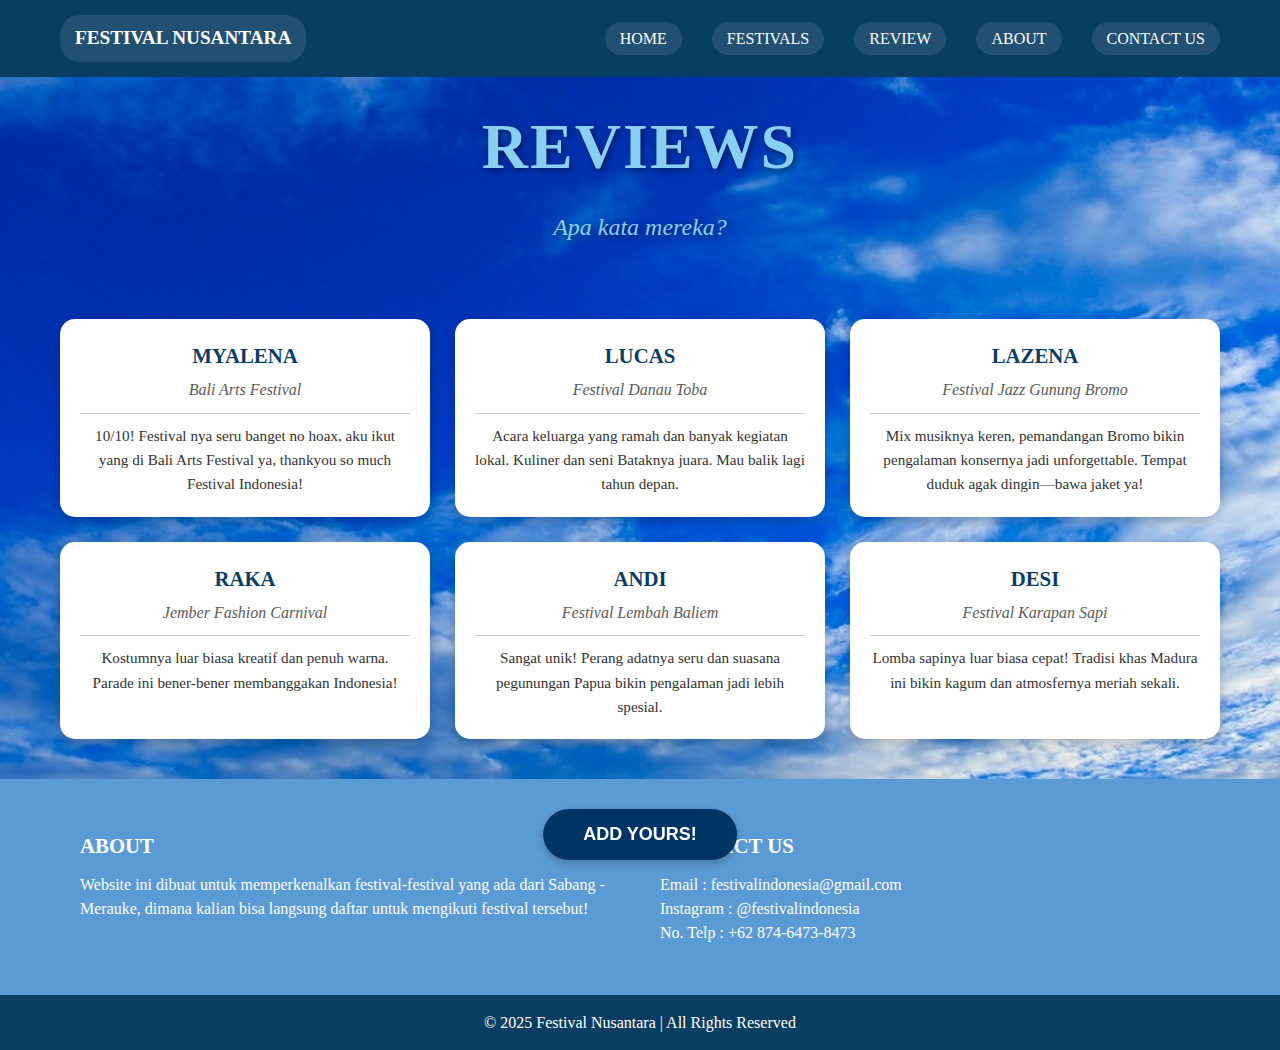
<file: review.html>
<!DOCTYPE html>
<html lang="id">
<head>
  <meta charset="UTF-8">
  <meta name="viewport" content="width=device-width, initial-scale=1.0">
  <title>Reviews - Festival Indonesia</title>
  <link rel="stylesheet" href="style.css">
</head>
<body>

  <!-- NAVBAR -->
  <nav class="navbar">
  <div class="nav-container">
    <a href="index.html" class="brand">FESTIVAL NUSANTARA</a>
    <button class="menu-toggle" id="menu-toggle">☰</button>
    <ul id="nav-links">
      <li><a href="index.html">HOME</a></li>
      <li><a href="festivals.html">FESTIVALS</a></li>
      <li><a href="review.html">REVIEW</a></li>
      <li><a href="#about">ABOUT</a></li>
      <li><a href="#contact">CONTACT US</a></li>
    </ul>
  </div>
</nav>

  <section class="hero-review">
    <h1>REVIEWS</h1>
    <p>Apa kata mereka?</p>
  </section>

  <!-- REVIEW CARDS -->
  <section class="reviews-container">
    <div class="review-card">
      <h3>MYALENA</h3>
      <span>Bali Arts Festival</span>
      <hr>
      <p>10/10! Festival nya seru banget no hoax, aku ikut yang di Bali Arts Festival ya, thankyou so much Festival Indonesia!</p>
    </div>

    <div class="review-card">
      <h3>LUCAS</h3>
      <span>Festival Danau Toba</span>
      <hr>
      <p>Acara keluarga yang ramah dan banyak kegiatan lokal. Kuliner dan seni Bataknya juara. Mau balik lagi tahun depan.</p>
    </div>

    <div class="review-card">
      <h3>LAZENA</h3>
      <span>Festival Jazz Gunung Bromo</span>
      <hr>
      <p>Mix musiknya keren, pemandangan Bromo bikin pengalaman konsernya jadi unforgettable. Tempat duduk agak dingin—bawa jaket ya!</p>
    </div>

    <div class="review-card">
      <h3>RAKA</h3>
      <span>Jember Fashion Carnival</span>
      <hr>
      <p>Kostumnya luar biasa kreatif dan penuh warna. Parade ini bener-bener membanggakan Indonesia!</p>
    </div>

    <div class="review-card">
      <h3>ANDI</h3>
      <span>Festival Lembah Baliem</span>
      <hr>
      <p>Sangat unik! Perang adatnya seru dan suasana pegunungan Papua bikin pengalaman jadi lebih spesial.</p>
    </div>

    <div class="review-card">
      <h3>DESI</h3>
      <span>Festival Karapan Sapi</span>
      <hr>
      <p>Lomba sapinya luar biasa cepat! Tradisi khas Madura ini bikin kagum dan atmosfernya meriah sekali.</p>
    </div>
  </section>

    <div class="add-review-container">
      <button id="add-yours-btn" class="add-yours-btn">ADD YOURS!</button>
    </div>

    <!-- POP-UP FORM ISI REVIEW -->
    <div id="review-popup" class="popup hidden">
      <div class="popup-content">
        <h2>Tambah Ulasan</h2>
        <form id="review-form">
          <label>Nama</label>
          <input type="text" id="review-name" required>

          <label>Festival yang Diikuti</label>
          <input type="text" id="review-festival" required>

          <label>Berikan Komentarmu</label>
          <textarea id="review-comment" required></textarea>

          <button type="submit" id="submit-review-btn">SELESAI</button>
        </form>
      </div>
    </div>

    <!-- POP-UP SUCCESS ISI FORM -->
    <div id="success-review-popup" class="popup hidden">
      <div class="popup-content">
        <h2>Terimakasih telah memberikan ulasan anda!</h2>
        <button id="home-btn">HOME</button>
      </div>
    </div>

    <!-- POPUP DELETE CONFIRMATION -->
    <div id="delete-confirm-popup" class="popup hidden">
      <div class="popup-content">
        <h2>Apakah kamu yakin ingin menghapus ulasan ini?</h2>
        <div class="delete-actions">
          <button id="cancel-delete">Batal</button>
          <button id="confirm-delete">Hapus</button>
        </div>
      </div>
    </div>

    <!-- ABOUT & CONTACT US -->
    <section class="info-container">
      <div class="info" id="about">
        <h3>ABOUT</h3>
        <p>Website ini dibuat untuk memperkenalkan festival-festival yang ada dari Sabang - Merauke, 
          dimana kalian bisa langsung daftar untuk mengikuti festival tersebut!</p>
      </div>
      <div class="info" id="contact">
        <h3>CONTACT US</h3>
        <p>Email : festivalindonesia@gmail.com<br>
          Instagram : @festivalindonesia<br>
          No. Telp : +62 874-6473-8473</p>
      </div>
    </section>

    <!-- FOOTER -->
    <footer>
      <p>&copy; 2025 Festival Nusantara | All Rights Reserved</p>
    </footer>

    <script src="script.js"></script>
  </body>
</html>
</file>
<file: style.css>
/* GENERAL ALL PAGE */
* {
  margin: 0;
  padding: 0;
  box-sizing: border-box;
}
body {
  font-family: 'Times New Roman', Times, serif;
  line-height: 1.6;
  color: #333;
  background: url('img/background-indo.jpg') no-repeat center center/cover;
}
a {
  text-decoration: none;
  color: white;
}
ul {
  list-style: none;
}
html {
  scroll-behavior: smooth;
}

/* NAVBAR */
.navbar {
  background: #0a3d62;
  padding: 15px 0;
  position: fixed;
  width: 100%;
  top: 0;
  z-index: 1000;
}
.navbar ul {
  display: flex;
  justify-content: center;
  gap: 30px;
}
.navbar a {
  padding: 8px 15px;
  border-radius: 20px;
  background: rgba(255,255,255,0.1);
  transition: 0.3s;
}
.navbar a:hover {
  background: #1e90ff;
}

.hero {
  text-align: center;
  padding: 4rem 1rem 1rem;
  margin-top: 0px;
  padding-top: 5rem;
}

.hero-text h1 {
  font-size: 3rem;
  font-weight: 800;
  letter-spacing: 2px;
  margin-bottom: 0px;
  text-shadow: 2px 2px 6px rgba(0,0,0,0.5);
  color: #89CFF1;
}

.hero-text p {
  margin-top: 10px;
  margin-bottom: 10px;
  font-size: 1.2rem;
  text-shadow: 2px 2px 6px rgba(0,0,0,0.5);
  color: #89CFF1;
}

/* SEARCH BAR PAGE HOME */
.search-bar {
  text-align: center;
  margin: 10px 0 25px 0;
}

.search-bar input {
  width: 20%;
  padding: 10px 15px;
  border: none;
  border-radius: 25px;
  font-size: 16px;
  box-shadow: 0 2px 6px rgba(0,0,0,0.2);
}

/* REVIEWS PAGE */
.hero-review {
  text-align: center;
  padding: 4rem 1rem 2rem;
  margin-top: 0;
  padding-top: 6rem;
}

.hero-review h1 {
  font-size: 4rem;
  font-weight: 800;
  letter-spacing: 2px;
  margin-bottom: 0px;
  text-shadow: 2px 2px 6px rgba(0,0,0,0.5);
  color: #89CFF1;
}

.hero-review p {
  font-size: 1.5rem;
  margin-top: 10px;
  font-style: italic;
  color: #89CFF1;
  text-shadow: 2px 2px 6px rgba(0,0,0,0.5);
}

/* REVIEW CARDS */
.reviews-container {
  display: grid;
  grid-template-columns: repeat(auto-fit, minmax(280px, 1fr));
  gap: 25px;
  padding: 40px 20px;
  max-width: 1200px;
  margin: auto;
}

.review-card {
  background: #fff;
  border-radius: 15px;
  box-shadow: 0 4px 12px rgba(0,0,0,0.2);
  padding: 20px;
  text-align: center;
  transition: transform 0.2s;
}

.review-card:hover {
  transform: translateY(-5px);
}

.review-card h3 {
  font-size: 1.3rem;
  color: #0a3d62;
  margin-bottom: 5px;
}

.review-card span {
  display: block;
  font-style: italic;
  color: #5b5b5b;
  margin-bottom: 10px;
}

.review-card hr {
  border: none;
  height: 1px;
  background: #ccc;
  margin: 10px 0;
}

.review-card p {
  font-size: 0.95rem;
  color: #333;
}

/* ADD YOURS BUTTON */
.add-yours-btn {
  position: fixed;
  bottom: 30px;
  left: 50%;
  transform: translateX(-50%);
  background-color: #10375C;
  color: white;
  border: none;
  padding: 14px 28px;
  border-radius: 30px;
  font-weight: bold;
  font-size: 16px;
  cursor: pointer;
  display: flex;
  align-items: center;
  gap: 8px;
  box-shadow: 0 4px 8px rgba(0, 0, 0, 0.2);
  transition: all 0.3s ease;
  z-index: 999;
}

.add-yours-btn:hover {
  background-color: #1E5C8B;
  transform: translateX(-50%) scale(1.05);
}

.add-yours-btn i {
  font-size: 18px;
}

.add-card button:hover {
  background: #1e90ff;
}

/* POP-UP ADD REVIEWS */
.popup-overlay {
  position: fixed;
  top: 0;
  left: 0;
  width: 100%;
  height: 100%;
  background: rgba(0,0,0,0.6);
  display: flex;
  justify-content: center;
  align-items: center;
  z-index: 1000;
}

.popup-box {
  background: #fff;
  border-radius: 20px;
  padding: 30px;
  width: 400px;
  box-shadow: 0 8px 20px rgba(0,0,0,0.3);
  animation: fadeIn 0.3s ease;
}

.popup-box input,
.popup-box textarea {
  width: 100%;
  padding: 12px 15px;
  margin: 10px 0;
  border: 2px solid #0a3d62;
  border-radius: 10px;
  outline: none;
  transition: border 0.3s;
}

.popup-box input:focus,
.popup-box textarea:focus {
  border-color: #1e90ff;
}

.popup-box button {
  background: #0a3d62;
  color: white;
  font-weight: bold;
  border: none;
  padding: 12px 20px;
  border-radius: 10px;
  cursor: pointer;
  transition: background 0.3s;
}

.popup-box button:hover {
  background: #1e90ff;
}

@keyframes fadeIn {
  from { opacity: 0; transform: translateY(-20px); }
  to { opacity: 1; transform: translateY(0); }
}

/* SEARCH BAR PAGE FESTIVALS */
.search-section {
  text-align: center;
  margin: 20px 0 25px 0;
}

.search-section input {
  width: 20%;
  padding: 10px 15px;
  border: none;
  border-radius: 25px;
  font-size: 16px;
  box-shadow: 0 2px 6px rgba(0,0,0,0.2);
}

/* FILTER BUTTONS */
.filter-buttons {
  text-align: center;
  margin-bottom: 30px;
}

.filter-buttons button {
  margin: 5px;
  padding: 10px 20px;
  background: #0d3b66;
  color: white;
  border: none;
  border-radius: 20px;
  cursor: pointer;
  transition: 0.3s;
}

.filter-buttons button:hover {
  background: #145da0;
}

/* FESTIVAL CARDS */
.festival-container {
  display: grid;
  grid-template-columns: repeat(auto-fit, minmax(250px, 1fr));
  gap: 20px;
  padding: 20px;
}

.festival-card {
  background: white;
  border-radius: 15px;
  padding: 15px;
  text-align: center;
  box-shadow: 0 4px 10px rgba(0,0,0,0.2);
  transition: 0.3s;
}

.festival-card:hover {
  transform: scale(1.03);
}

.festival-card img {
  width: 100%;
  aspect-ratio: 4 / 3;
  object-fit: cover;
  border-top-left-radius: 20px;
  border-top-right-radius: 20px;
  border-bottom-left-radius: 20px;
  border-bottom-right-radius: 20px;
}

.festival-card h3 {
  margin: 10px 0;
  line-height: 1.3;
  color: #0d3b66;
}

.festival-card p {
  font-size: 14px;
  line-height: 1.4;
}

/* POP-UP FESTIVALS */
.popup-overlay {
  position: fixed;
  top: 0;
  left: 0;
  width: 100%;
  height: 100%;
  background-color: rgba(0, 0, 0, 0.5);
  display: none;
  justify-content: center;
  align-items: center;
  z-index: 1000;
}

.popup-box {
  background: #fff;
  border-radius: 20px;
  padding: 30px 40px;
  width: 460px;
  box-shadow: 0 5px 25px rgba(0, 0, 0, 0.2);
  color: #003366;
}

.popup-box h2 {
  margin-bottom: 20px;
  font-size: 24px;
  font-weight: bold;
  text-align: center;
}

/* POP-UP FORM PENDAFTARAN */
.popup-box form {
  display: flex;
  flex-direction: column;
  gap: 15px;
}

.popup-box label {
  display: inline-block;
  width: 140px;
  font-weight: bold;
  color: #003366;
  font-size: 15px;
  vertical-align: middle;
}

.popup-box input,
.popup-box select,
.popup-box textarea {
  width: calc(100% - 150px);
  padding: 8px 10px;
  border: 2px solid #003366;
  border-radius: 10px;
  font-size: 14px;
  box-shadow: 0 3px 5px rgba(0, 51, 102, 0.2);
  outline: none;
  vertical-align: middle;
}

.popup-box textarea {
  resize: none;
  height: 70px;
}

.popup-box form > div {
  display: flex;
  align-items: center;
  justify-content: space-between;
}

/* BUTTON KIRIM PENDAFTARAN FESTIVALS */
.popup-box button {
  margin-top: 15px;
  background-color: #003366;
  color: white;
  border: none;
  padding: 10px 30px;
  border-radius: 10px;
  cursor: pointer;
  transition: all 0.3s ease;
  font-size: 16px;
  align-self: center;
}

.popup-box button:hover {
  background-color: #004c99;
}

/* POP-UP SUCCESS DAFTAR FESTIVALS */
.success-message {
  background: #fff;
  border-radius: 20px;
  padding: 25px 40px;
  text-align: center;
  width: 400px;
  color: #003366;
  box-shadow: 0 5px 20px rgba(0, 0, 0, 0.2);
}

.success-message h3 {
  font-size: 18px;
  margin-bottom: 20px;
}

/* POP-UP ADD REVIEW */
.hidden {
  display: none !important;
}

.popup {
  position: fixed;
  top: 0; left: 0;
  width: 100%; height: 100%;
  background-color: rgba(0, 0, 0, 0.5);
  display: none;
  justify-content: center;
  align-items: center;
  z-index: 1000;
}

.popup.active {
  display: flex;
}

.popup-content {
  background: #fff;
  border-radius: 20px;
  padding: 30px 40px;
  width: 420px;
  text-align: center;
  box-shadow: 0 5px 25px rgba(0, 0, 0, 0.2);
  color: #003366;
}

.popup-content h2 {
  text-align: center;
  font-style: italic;
  margin-bottom: 15px;
}

.popup-content form {
  display: flex;
  flex-direction: column;
  gap: 12px;
}

.popup-content input,
.popup-content textarea {
  width: 100%;
  padding: 8px 10px;
  border: 2px solid #003366;
  border-radius: 10px;
  font-size: 14px;
}

.popup-content button {
  margin-top: 10px;
  background: #003366;
  color: white;
  border: none;
  padding: 8px 25px;
  border-radius: 10px;
  cursor: pointer;
  transition: 0.3s;
  align-self: center;
}

.popup-content button:hover {
  background: #004c99;
}

.add-review-container {
  display: flex;
  justify-content: center;
  width: 100%;
}

/* BUTTON ADD YOURS */
.add-yours-btn {
  position: fixed;
  bottom: 40px;
  left: 50%;
  transform: translateX(-50%);
  background-color: #003366;
  color: white;
  border: none;
  padding: 15px 40px;
  border-radius: 40px;
  font-size: 18px;
  font-weight: bold;
  cursor: pointer;
  transition: all 0.3s ease;
  box-shadow: 0 4px 8px rgba(0, 0, 0, 0.2);
  z-index: 999;
}

.add-yours-btn:hover {
  background-color: #004c99;
  transform: translateX(-50%) scale(1.05);
}
/* POP-UP SUCCESS ADD REVIEW */
#success-popup {
  display: none;
  position: fixed;
  top: 0;
  left: 0;
  width: 100vw;
  height: 100vh;
  background: rgba(0, 0, 0, 0.5);
  justify-content: center;
  align-items: center;
  z-index: 9999;
}

#success-popup .popup-content {
  background: white;
  padding: 20px 40px;
  border-radius: 10px;
  text-align: center;
}

/* BUTTON EDIT & DELETE REVIEW */
.review-actions {
  margin-top: 10px;
  display: flex;
  justify-content: center;
  gap: 10px;
}

.review-actions .edit-btn,
.review-actions .delete-btn {
  padding: 6px 14px;
  border: none;
  border-radius: 8px;
  font-size: 0.85rem;
  cursor: pointer;
  font-weight: bold;
  transition: all 0.3s ease;
}

.review-actions .edit-btn {
  background-color: #1e90ff;
  color: white;
}

.review-actions .edit-btn:hover {
  background-color: #0a66c2;
}

.review-actions .delete-btn {
  background-color: #ff4d4d;
  color: white;
}

.review-actions .delete-btn:hover {
  background-color: #cc0000;
}

/* POP-UP DELETE CONFIRMATION */
#delete-confirm-popup .popup-content {
  background: #fff;
  border-radius: 20px;
  padding: 25px 40px;
  max-width: 420px;
  text-align: center;
  color: #0a3d62;
  box-shadow: 0 5px 25px rgba(0, 0, 0, 0.2);
}

#delete-confirm-popup h2 {
  font-size: 18px;
  margin-bottom: 20px;
}

.delete-actions {
  display: flex;
  justify-content: center;
  gap: 15px;
}

.delete-actions button {
  padding: 8px 20px;
  border: none;
  border-radius: 10px;
  font-size: 15px;
  font-weight: bold;
  cursor: pointer;
  transition: all 0.3s ease;
}

#cancel-delete {
  background-color: #1e90ff;
  color: white;
}

#cancel-delete:hover {
  background-color: #0a66c2;
}

#confirm-delete {
  background-color: #ff4d4d;
  color: white;
}

#confirm-delete:hover {
  background-color: #cc0000;
}

/* FIND MORE FESTIVALS CARD DI HOME */
.more-festivals-card {
  display: flex;
  flex-direction: column;
  justify-content: center;
  align-items: center;
  text-align: center;
  font-size: 40px;
  background: white;
  border-radius: 20px;
  box-shadow: 0 4px 8px rgba(0,0,0,0.2);
  height: 100%;
  color: #0a3d62;
  font-weight: bold;
  text-decoration: none;
  transition: all 0.3s ease;
  padding: 40px;
}

.more-festivals-card:hover {
  transform: scale(1.05);
  box-shadow: 0 6px 12px rgba(0,0,0,0.3);
}

.more-festivals-card i {
  margin-top: 10px;
  font-size: 40px;
  transition: transform 0.3s ease;
}

.more-festivals-card:hover i {
  transform: translateX(5px);
}

/* FIX POP-UP */
.popup {
  position: fixed;
  top: 0;
  left: 0;
  width: 100%;
  height: 100%;
  background: rgba(0, 0, 0, 0.6);
  display: flex;
  justify-content: center;
  align-items: center;
  z-index: 999;
}

.popup.hidden {
  display: none;
}

.popup-content {
  background: #fff;
  border-radius: 15px;
  padding: 20px;
  max-width: 500px;
  text-align: center;
}

.popup-content img {
  width: 100%;
  border-radius: 10px;
}

.close-btn {
  float: right;
  font-size: 24px;
  cursor: pointer;
}

.hidden {
  display: none !important;
}

.popup {
  position: fixed;
  top: 0;
  left: 0;
  width: 100%;
  height: 100%;
  background: rgba(0,0,0,0.6);
  display: none;
  justify-content: center;
  align-items: center;
  z-index: 2000;
}

.popup-content {
  background: white;
  padding: 25px;
  border-radius: 15px;
  max-width: 400px;
  text-align: center;
  position: relative;
  animation: fadeIn 0.3s ease;
}

.popup-content img {
  width: 100%;
  border-radius: 10px;
  margin-bottom: 10px;
}

.popup-content h3 {
  margin: 10px 0;
  color: #003366;
}

.popup-content p {
  color: #333;
  font-size: 14px;
  margin-bottom: 15px;
}

.popup-content button {
  background-color: #003366;
  color: white;
  border: none;
  padding: 10px 25px;
  border-radius: 8px;
  cursor: pointer;
}

.popup-content button:hover {
  background-color: #1e90ff;
}

.popup .close {
  position: absolute;
  top: 8px;
  right: 12px;
  font-size: 20px;
  cursor: pointer;
  color: #003366;
}

/* POP-UP SUCCESS */
.success-message {
  background: white;
  padding: 30px;
  border-radius: 15px;
  text-align: center;
}

.success-message button {
  margin-top: 10px;
  background: #0a3d62;
  color: white;
  border: none;
  padding: 8px 20px;
  border-radius: 10px;
  cursor: pointer;
}

.success-message button:hover {
  background: #1e90ff;
}

/* ABOUT & CONTACT US */
.info-container {
  display: flex;
  justify-content: space-between;
  align-items: flex-start;
  background: #5b9bd5;
  padding: 40px 60px;
  color: white;
  flex-wrap: wrap;
}

.info {
  flex: 1;
  min-width: 280px;
  margin: 10px 20px;
}

.info h3 {
  margin-bottom: 10px;
  font-size: 1.3rem;
  font-weight: bold;
  text-transform: uppercase;
}

.info p {
  font-size: 1rem;
  line-height: 1.5;
}

/* FOOTER */
footer {
  background: #0a3d62;
  color: white;
  text-align: center;
  padding: 15px;
}

/* MEDIA QUERY LAPTOP */
@media (max-width: 1024px) {
  .navbar ul {
    gap: 15px;
  }

  .search-bar input,
  .search-section input {
    width: 40%;
  }

  .festival-container {
    grid-template-columns: repeat(auto-fit, minmax(200px, 1fr));
    gap: 15px;
  }
}

.nav-container {
  display: flex;
  justify-content: space-between;
  align-items: center;
  max-width: 1200px;
  margin: 0 auto;
  padding: 0 20px;
}

.brand {
  font-size: 1.2rem;
  font-weight: bold;
  color: white;
}

.menu-toggle {
  display: none;
  font-size: 1.8rem;
  background: none;
  border: none;
  color: white;
  cursor: pointer;
}

.navbar ul {
  display: flex;
  gap: 30px;
  list-style: none;
}

/* MEDIA QUERY HP */
@media (max-width: 768px) {
  .menu-toggle {
    display: block;
  }

  .navbar ul {
    display: none;
    flex-direction: column;
    background: #0a3d62;
    position: absolute;
    top: 60px;
    right: 0;
    width: 200px;
    padding: 10px;
    border-radius: 0 0 10px 10px;
  }

  .navbar ul.show {
    display: flex;
  }

  .navbar ul li {
    margin: 10px 0;
  }
  .info-container {
    flex-direction: column;
    text-align: center;
    padding: 30px 20px;
  }
  .info {
    margin: 15px 0;
  }
}

/* MEDIA QUERY TAB */
@media (max-width: 480px) {
  .hero-text h1 {
    font-size: 1.6rem;
  }
  .hero-text p {
    font-size: 0.9rem;
  }

  .festival-card h3 {
    font-size: 1rem;
  }
  .festival-card p {
    font-size: 0.8rem;
  }

  .search-bar input,
  .search-section input {
    width: 80%;
  }

  .popup-box, .popup-content, .success-message {
    width: 90%;
    padding: 20px;
  }

  .add-yours-btn {
    font-size: 14px;
    padding: 10px 20px;
  }
}
</file>
